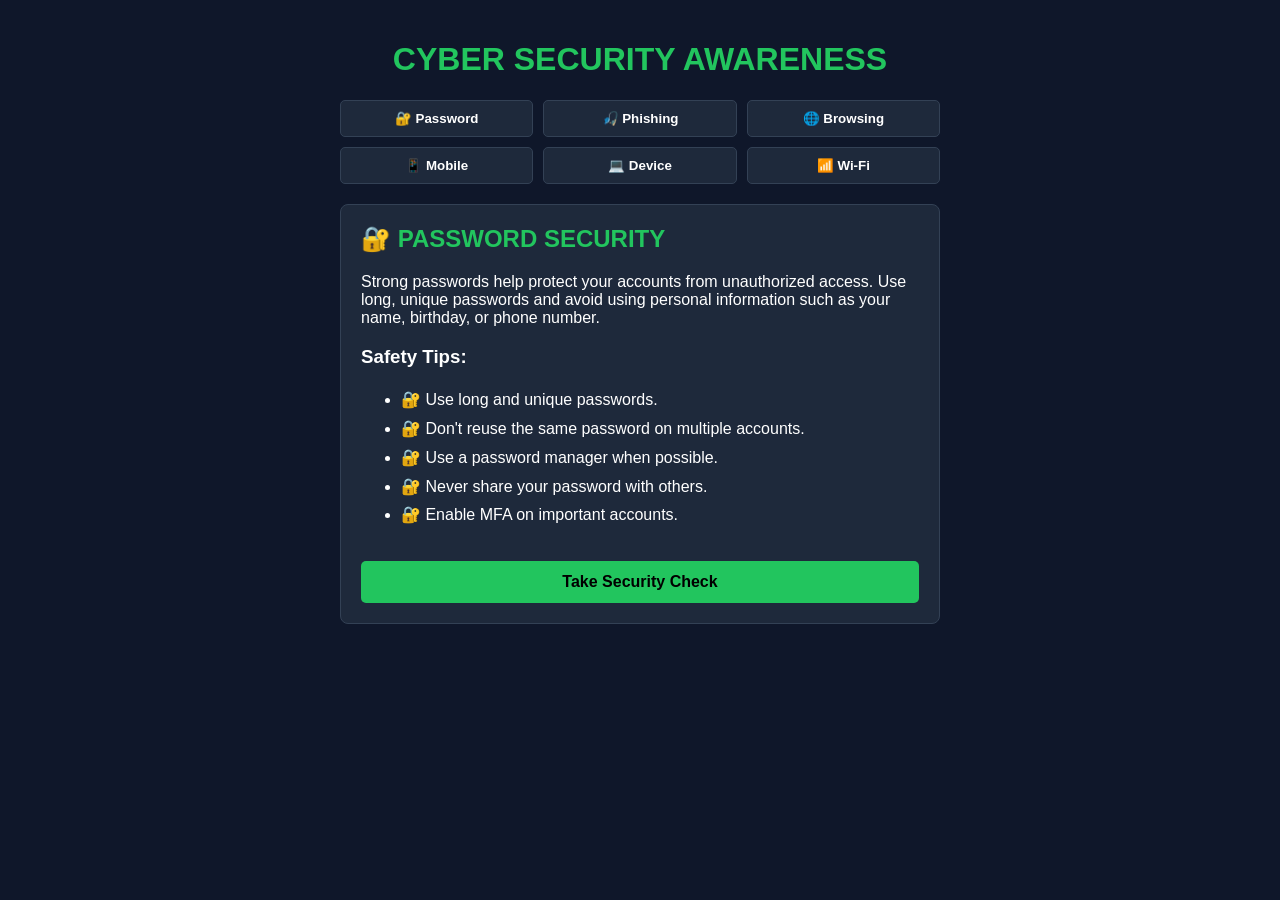
<file: Awareness and Tips/index.html>
<!DOCTYPE html>
<html lang="en">
<head>
    <meta charset="UTF-8">
    <meta name="viewport" content="width=device-width, initial-scale=1.0">
    <title>Cyber Security Awareness & Security Check</title>
    <link rel="stylesheet" href="style.css">
</head>
<body>

    <div class="container">
        <h1>CYBER SECURITY AWARENESS</h1>

        <!-- Step 1: Select Topic Buttons -->
        <div class="topics">
            <button onclick="showTips('passwords')">🔐 Password</button>
            <button onclick="showTips('phishing')">🎣 Phishing</button>
            <button onclick="showTips('browsing')">🌐 Browsing</button>
            <button onclick="showTips('mobile')">📱 Mobile</button>
            <button onclick="showTips('devices')">💻 Device</button>
            <button onclick="showTips('wifi')">📶 Wi-Fi</button>
        </div>

        <!-- Box 1: Awareness & Safety Tips -->
        <div id="tipsBox" class="box">
            <h2 id="topicTitle">🔐 PASSWORD SECURITY</h2>
            <p id="awarenessText"></p>

            <h3>Safety Tips:</h3>
            <ul id="tipsList"></ul>

            <button onclick="showQuestions()" class="btn-main">Take Security Check</button>
        </div>

        <!-- Box 2: 5 Yes/No Questions -->
        <div id="quizBox" class="box hidden">
            <h2>SECURITY CHECK</h2>
            <form onsubmit="checkScore(event)">
                <div id="questionsList"></div>
                <button type="submit" class="btn-main">Submit</button>
            </form>
        </div>

        <!-- Box 3: Score & Feedback -->
        <div id="resultBox" class="box text-center hidden">
            <h2>YOUR SCORE</h2>
            <div id="scoreText" class="score">0 / 100</div>
            <div id="ratingBadge" class="badge">🟢 EXCELLENT</div>
            <p id="ratingDesc"></p>
            <p id="countSummary"></p>
            <div id="breakdown"></div>
            <button onclick="showTips(currentTopic)" class="btn-main">Try Again</button>
        </div>
    </div>

    <script src="script.js"></script>
</body>
</html>
</file>
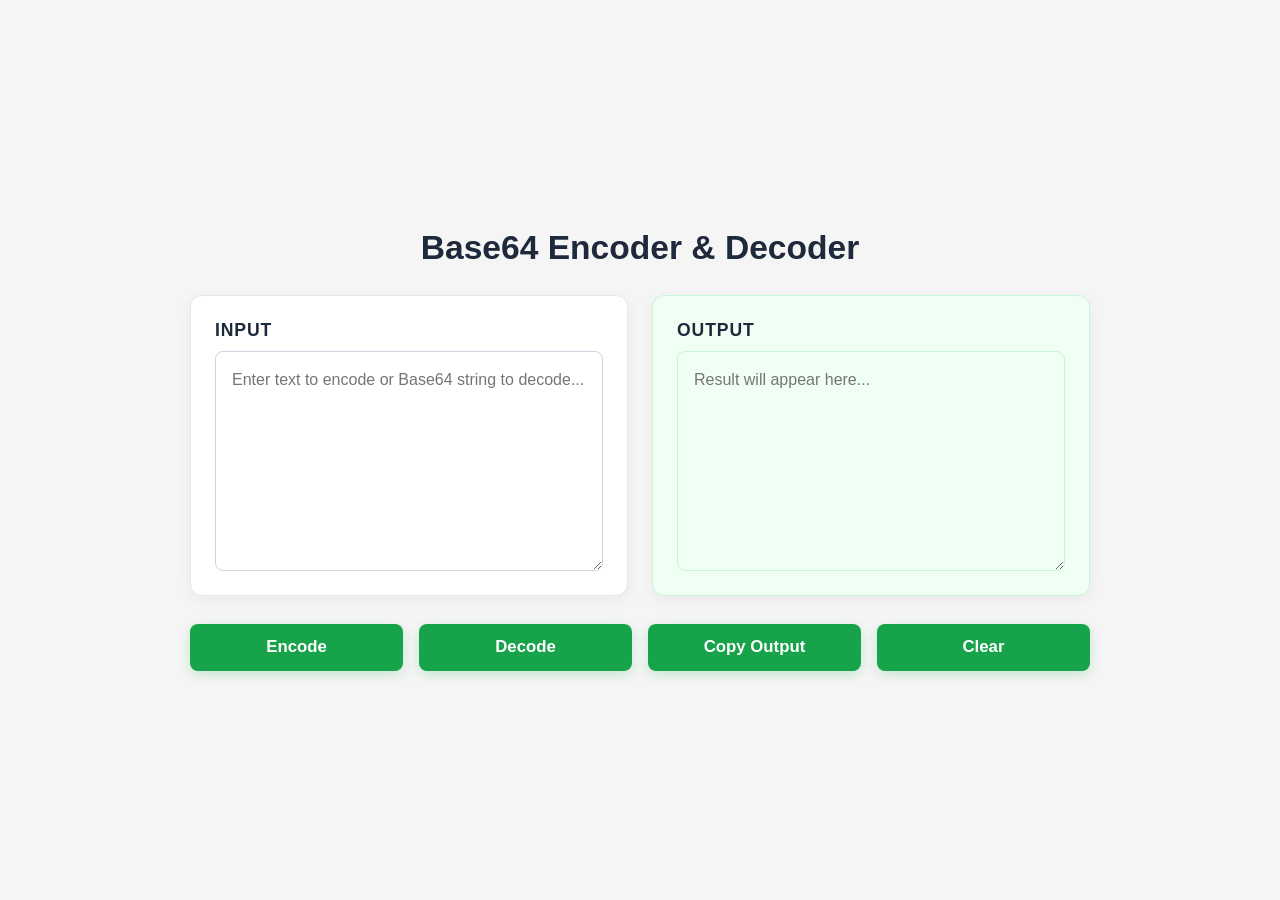
<file: Base64-Encoder/index.html>
<!DOCTYPE html>
<html lang="en">
<head>
  <meta charset="UTF-8">
  <meta name="viewport" content="width=device-width, initial-scale=1.0">
  <title>Base64 Encoder & Decoder</title>
  <link rel="stylesheet" href="style.css">
</head>
<body>

  <div class="split-container">
    <h1>Base64 Encoder & Decoder</h1>

    <div class="split-panels">
      <div class="panel left-panel">
        <label for="inputText" class="panel-label">INPUT</label>
        <textarea id="inputText" placeholder="Enter text to encode or Base64 string to decode..."></textarea>
      </div>

      <div class="panel right-panel">
        <label for="outputText" class="panel-label">OUTPUT</label>
        <textarea id="outputText" readonly placeholder="Result will appear here..."></textarea>
      </div>
    </div>

    <div id="errorMessage" class="error-banner">Invalid Base64 String</div>

    <div class="button-row">
      <button class="btn btn-green" onclick="encodeText()">Encode</button>
      <button class="btn btn-green" onclick="decodeText()">Decode</button>
      <button class="btn btn-green" onclick="copyOutput()">Copy Output</button>
      <button class="btn btn-green" onclick="clearFields()">Clear</button>
    </div>
  </div>

  <div id="copyModal" class="modal-overlay">
    <div class="modal-dialog">
      <div id="modalIcon" class="modal-icon">📋</div>
      <div id="modalTitle" class="modal-title">Copied output to clipboard!</div>
      <button class="btn btn-green modal-btn" onclick="closeCopyModal()">OK</button>
    </div>
  </div>

  <script src="script.js"></script>
</body>
</html>
</file>
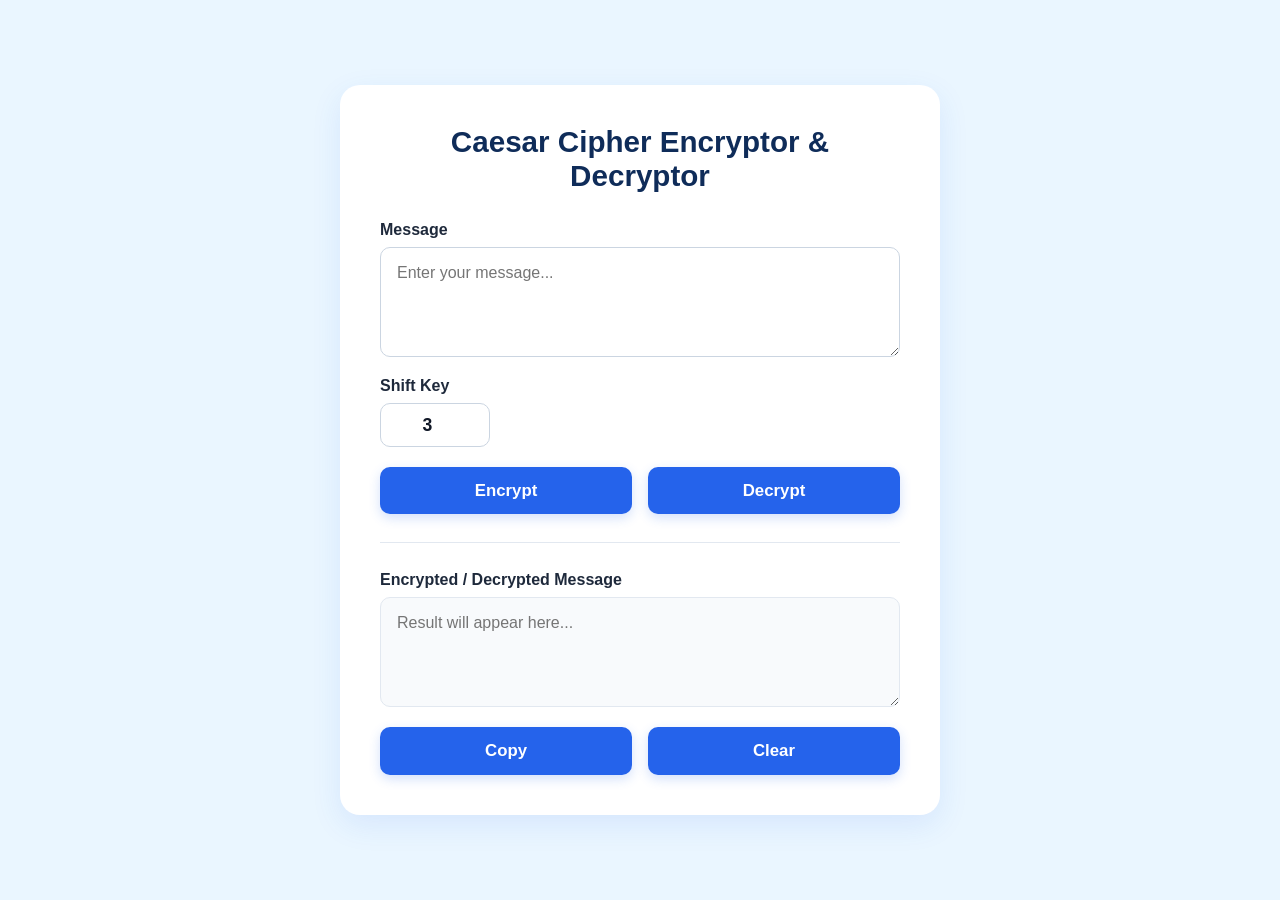
<file: Caesar-Cipher/index.html>
<!DOCTYPE html>
<html lang="en">
<head>
  <meta charset="UTF-8">
  <meta name="viewport" content="width=device-width, initial-scale=1.0">
  <title>Caesar Cipher Encryptor & Decryptor</title>
  <link rel="stylesheet" href="style.css">
</head>
<body>

  <div class="card-container">
    <h1>Caesar Cipher Encryptor & Decryptor</h1>

    <div class="form-group">
      <label for="inputText" class="label">Message</label>
      <textarea id="inputText" placeholder="Enter your message..."></textarea>
    </div>

    <div class="form-group">
      <label for="shiftValue" class="label">Shift Key</label>
      <input type="number" id="shiftValue" class="shift-input" min="1" max="25" value="3">
    </div>

    <div class="button-row">
      <button class="btn btn-blue" onclick="encryptText()">Encrypt</button>
      <button class="btn btn-blue" onclick="decryptText()">Decrypt</button>
    </div>

    <hr class="divider">

    <div class="form-group">
      <label for="outputText" class="label">Encrypted / Decrypted Message</label>
      <textarea id="outputText" class="output-box" readonly placeholder="Result will appear here..."></textarea>
    </div>

    <div class="button-row">
      <button class="btn btn-blue" onclick="copyOutput()">Copy</button>
      <button class="btn btn-blue" onclick="clearFields()">Clear</button>
    </div>
  </div>

  <div id="copyModal" class="modal-overlay">
    <div class="modal-dialog">
      <div id="modalIcon" class="modal-icon">📋</div>
      <div id="modalTitle" class="modal-title">Copied output to clipboard!</div>
      <button class="btn btn-blue modal-btn" onclick="closeCopyModal()">OK</button>
    </div>
  </div>

  <script src="script.js"></script>
</body>
</html>
</file>
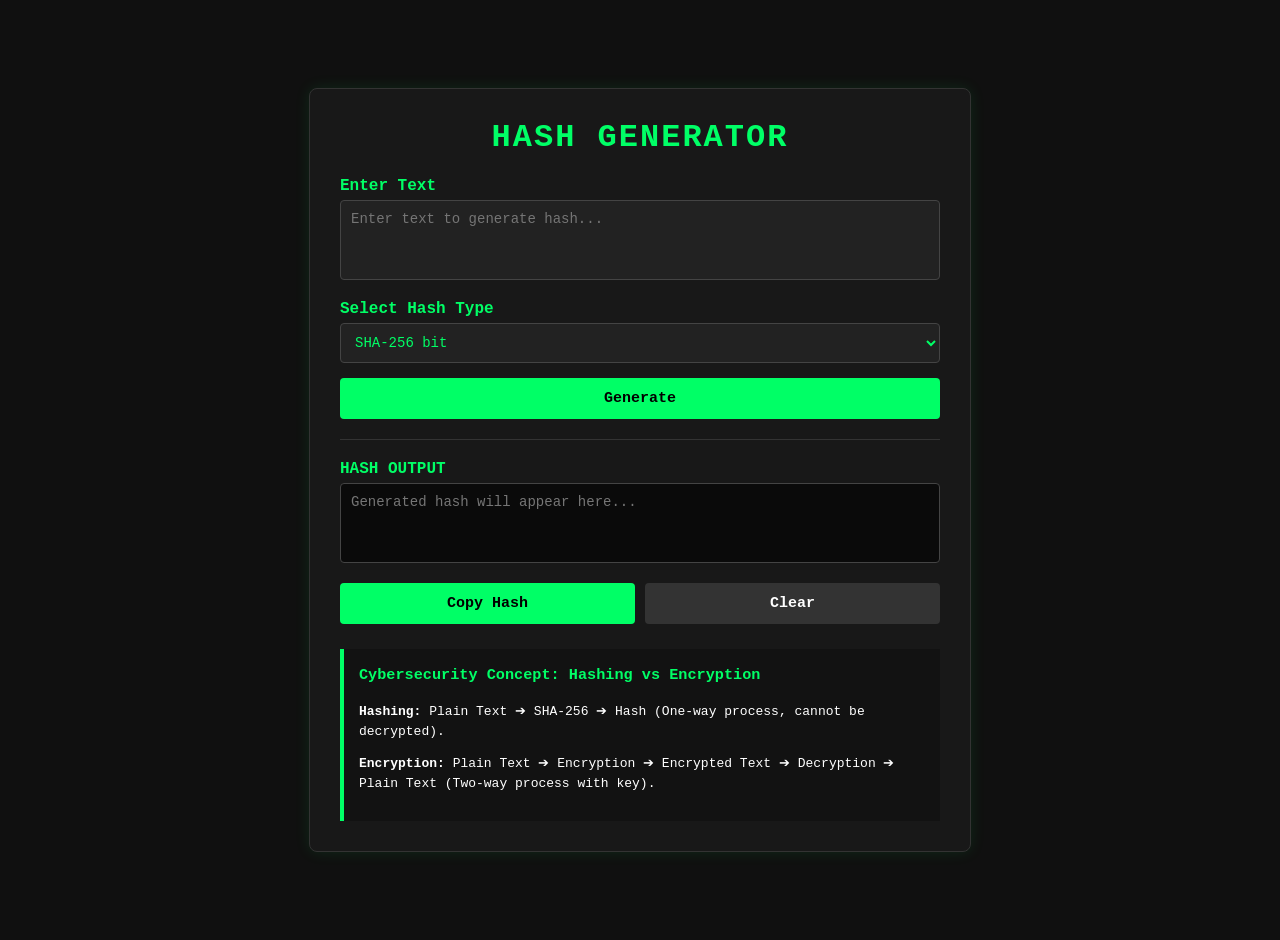
<file: Hash Generator/index.html>
<!DOCTYPE html>
<html lang="en">

<head>
    <meta charset="UTF-8">
    <meta name="viewport" content="width=device-width, initial-scale=1.0">
    <title>Hash Generator</title>
    <link rel="stylesheet" href="style.css">
</head>

<body>

    <div class="container">
        <h1>HASH GENERATOR</h1>

        <!-- Input Text Area -->
        <label for="inputText">Enter Text</label>
        <textarea id="inputText" placeholder="Enter text to generate hash..."></textarea>

        <!-- Select Hash Algorithm -->
        <label for="hashAlgo">Select Hash Type</label>
        <select id="hashAlgo">
            <option value="SHA-256">SHA-256 bit</option>
            <option value="SHA-512">SHA-512 bit</option>
            <option value="SHA-384">SHA-384 bit</option>
            <option value="SHA-1">SHA-1 bit</option>
        </select>

        <!-- Generate Button -->
        <button id="generateBtn" onclick="generateHash()">Generate</button>

        <hr>

        <!-- Output Hash Box -->
        <label for="hashOutput">HASH OUTPUT</label>
        <textarea id="hashOutput" readonly placeholder="Generated hash will appear here..."></textarea>

        <!-- Copy and Clear Action Buttons -->
        <div class="button-group">
            <button onclick="copyHash()">Copy Hash</button>
            <button onclick="clearFields()" class="btn-clear">Clear</button>
        </div>

        <!-- Important Cybersecurity Concept -->
        <div class="concept-section">
            <h3>Cybersecurity Concept: Hashing vs Encryption</h3>
            <p><strong>Hashing:</strong> Plain Text ➔ SHA-256 ➔ Hash (One-way process, cannot be decrypted).</p>
            <p><strong>Encryption:</strong> Plain Text ➔ Encryption ➔ Encrypted Text ➔ Decryption ➔ Plain Text (Two-way
                process with key).</p>
        </div>
    </div>

    <script src="script.js"></script>
</body>

</html>
</file>
<file: Awareness and Tips/style.css>
/* Simple Dark Theme */
body {
    background-color: #0F172A;
    color: #FFFFFF;
    font-family: Arial, sans-serif;
    margin: 0;
    padding: 20px;
}

.container {
    max-width: 600px;
    margin: 0 auto;
}

h1 {
    color: #22C55E;
    text-align: center;
}

/* Topic Buttons */
.topics {
    display: grid;
    grid-template-columns: repeat(3, 1fr);
    gap: 10px;
    margin-bottom: 20px;
}

.topics button {
    background-color: #1E293B;
    color: #FFFFFF;
    border: 1px solid #334155;
    padding: 10px;
    border-radius: 5px;
    font-weight: bold;
    cursor: pointer;
}

.topics button:hover {
    background-color: #22C55E;
    color: #000000;
}

/* Box Styling */
.box {
    background-color: #1E293B;
    border: 1px solid #334155;
    border-radius: 8px;
    padding: 20px;
    margin-bottom: 20px;
}

.box h2 {
    color: #22C55E;
    margin-top: 0;
}

.box ul {
    line-height: 1.8;
}

/* Question Items */
.q-item {
    background-color: #0F172A;
    padding: 12px;
    border-radius: 5px;
    margin-bottom: 10px;
}

.q-item p {
    margin: 0 0 8px 0;
    font-weight: bold;
}

.options label {
    margin-right: 20px;
    cursor: pointer;
}

/* Main Action Button */
.btn-main {
    width: 100%;
    background-color: #22C55E;
    color: #000000;
    border: none;
    padding: 12px;
    border-radius: 5px;
    font-size: 16px;
    font-weight: bold;
    cursor: pointer;
    margin-top: 15px;
}

.btn-main:hover {
    background-color: #16a34a;
}

/* Score & Rating Results */
.text-center {
    text-align: center;
}

.score {
    font-size: 36px;
    font-weight: bold;
    margin: 10px 0;
}

.badge {
    display: inline-block;
    padding: 6px 16px;
    border-radius: 15px;
    font-weight: bold;
    margin-bottom: 10px;
}

.excellent { background-color: #22C55E; color: #000; }
.good { background-color: #EAB308; color: #000; }
.moderate { background-color: #F97316; color: #000; }
.poor { background-color: #EF4444; color: #FFF; }

#breakdown {
    text-align: left;
    margin-top: 15px;
}

.review-item {
    background-color: #0F172A;
    padding: 8px 12px;
    border-radius: 4px;
    margin-bottom: 6px;
    font-size: 13px;
}

.correct { border-left: 4px solid #22C55E; }
.incorrect { border-left: 4px solid #EF4444; }

.hidden {
    display: none;
}
</file>
<file: Base64-Encoder/style.css>
* {
  box-sizing: border-box;
  margin: 0;
  padding: 0;
  font-family: 'Segoe UI', Tahoma, Geneva, Verdana, sans-serif;
}

body {
  background-color: #F5F5F5;
  color: #111827;
  display: flex;
  justify-content: center;
  align-items: center;
  min-height: 100vh;
  padding: 2rem 1.5rem;
}

.split-container {
  width: 100%;
  max-width: 900px;
  display: flex;
  flex-direction: column;
  gap: 1.75rem;
}

h1 {
  color: #1E293B;
  text-align: center;
  font-size: 2.1rem;
  font-weight: 700;
}

.split-panels {
  display: grid;
  grid-template-columns: 1fr 1fr;
  gap: 1.5rem;
}

.panel {
  display: flex;
  flex-direction: column;
  gap: 0.6rem;
  padding: 1.5rem;
  border-radius: 12px;
  box-shadow: 0 4px 15px rgba(0, 0, 0, 0.05);
  border: 1px solid #E2E8F0;
}

.left-panel {
  background-color: #FFFFFF;
}

.left-panel textarea {
  background-color: #FFFFFF;
  border-color: #CBD5E1;
}

.right-panel {
  background-color: #F0FFF4;
  border-color: #C6F6D5;
}

.right-panel textarea {
  background-color: #F0FFF4;
  border-color: #C6F6D5;
}

.panel-label {
  font-weight: 700;
  font-size: 1.1rem;
  letter-spacing: 0.05em;
  color: #1E293B;
}

textarea {
  width: 100%;
  height: 220px;
  padding: 1rem;
  font-size: 1rem;
  border: 1.5px solid;
  border-radius: 8px;
  resize: vertical;
  outline: none;
  color: #111827;
  line-height: 1.5;
  transition: border-color 0.2s ease, box-shadow 0.2s ease;
}

textarea:focus {
  border-color: #16A34A;
  box-shadow: 0 0 0 3px rgba(22, 163, 74, 0.15);
}

.error-banner {
  display: none;
  background-color: #FEE2E2;
  color: #DC2626;
  border: 1px solid #FCA5A5;
  padding: 0.75rem 1rem;
  border-radius: 8px;
  font-weight: 600;
  text-align: center;
}

.error-banner.active {
  display: block;
}

.button-row {
  display: flex;
  gap: 1rem;
  justify-content: center;
  flex-wrap: wrap;
}

.button-row .btn {
  flex: 1;
  min-width: 140px;
}

.btn {
  padding: 0.85rem 1.25rem;
  font-size: 1.05rem;
  font-weight: 600;
  border: none;
  border-radius: 8px;
  cursor: pointer;
  transition: background-color 0.2s ease, transform 0.1s ease, box-shadow 0.2s ease;
}

.btn:active {
  transform: scale(0.98);
}

.btn-green {
  background-color: #16A34A;
  color: #FFFFFF;
  box-shadow: 0 4px 12px rgba(22, 163, 74, 0.2);
}

.btn-green:hover {
  background-color: #15803D;
  box-shadow: 0 6px 16px rgba(22, 163, 74, 0.3);
}

.modal-overlay {
  position: fixed;
  top: 0; left: 0;
  width: 100vw; height: 100vh;
  background-color: rgba(15, 23, 42, 0.5);
  backdrop-filter: blur(4px);
  display: flex;
  align-items: center;
  justify-content: center;
  z-index: 1000;
  opacity: 0;
  pointer-events: none;
  transition: opacity 0.25s ease;
}

.modal-overlay.active {
  opacity: 1;
  pointer-events: auto;
}

.modal-dialog {
  background: #FFFFFF;
  padding: 2rem;
  border-radius: 16px;
  box-shadow: 0 20px 40px rgba(0, 0, 0, 0.25);
  text-align: center;
  max-width: 350px;
  width: 90%;
  transform: scale(0.85);
  transition: transform 0.25s cubic-bezier(0.34, 1.56, 0.64, 1);
  display: flex;
  flex-direction: column;
  align-items: center;
  gap: 1rem;
}

.modal-overlay.active .modal-dialog {
  transform: scale(1);
}

.modal-icon {
  font-size: 3rem;
}

.modal-title {
  font-size: 1.15rem;
  font-weight: 700;
  color: #1E293B;
  line-height: 1.4;
}

.modal-btn {
  width: 100%;
}

@media (max-width: 768px) {
  .split-panels {
    grid-template-columns: 1fr;
  }
  .button-row {
    flex-direction: column;
  }
  .button-row .btn {
    width: 100%;
  }
}
</file>
<file: Caesar-Cipher/style.css>
* {
  box-sizing: border-box;
  margin: 0;
  padding: 0;
  font-family: 'Segoe UI', Tahoma, Geneva, Verdana, sans-serif;
}

body {
  background-color: #EAF6FF;
  color: #111827;
  display: flex;
  justify-content: center;
  align-items: center;
  min-height: 100vh;
  padding: 1.5rem;
}

.card-container {
  width: 100%;
  max-width: 600px;
  background-color: #FFFFFF;
  padding: 2.5rem;
  border-radius: 20px;
  box-shadow: 0 10px 30px rgba(37, 99, 235, 0.1);
  display: flex;
  flex-direction: column;
  gap: 1.25rem;
}

h1 {
  color: #0F2C59;
  text-align: center;
  font-size: 1.85rem;
  font-weight: 700;
  margin-bottom: 0.5rem;
}

.form-group {
  display: flex;
  flex-direction: column;
  gap: 0.5rem;
}

.label {
  font-weight: 600;
  color: #1E293B;
  font-size: 1rem;
}

textarea {
  width: 100%;
  height: 110px;
  padding: 1rem;
  font-size: 1rem;
  border: 1.5px solid #CBD5E1;
  border-radius: 10px;
  resize: vertical;
  outline: none;
  background-color: #FFFFFF;
  color: #111827;
  transition: border-color 0.2s ease, box-shadow 0.2s ease;
}

textarea:focus {
  border-color: #2563EB;
  box-shadow: 0 0 0 3px rgba(37, 99, 235, 0.15);
}

.shift-input {
  width: 110px;
  padding: 0.65rem;
  font-size: 1.1rem;
  font-weight: 700;
  text-align: center;
  border: 1.5px solid #CBD5E1;
  border-radius: 10px;
  outline: none;
  background-color: #FFFFFF;
  color: #111827;
  transition: border-color 0.2s ease;
}

.shift-input:focus {
  border-color: #2563EB;
}

.output-box {
  background-color: #F8FAFC;
  border-color: #E2E8F0;
  color: #111827;
}

.divider {
  border: none;
  height: 1px;
  background-color: #E2E8F0;
  margin: 0.5rem 0;
}

.button-row {
  display: flex;
  gap: 1rem;
}

.btn {
  flex: 1;
  padding: 0.85rem;
  font-size: 1.05rem;
  font-weight: 600;
  border: none;
  border-radius: 10px;
  cursor: pointer;
  transition: background-color 0.2s ease, transform 0.1s ease, box-shadow 0.2s ease;
}

.btn:active {
  transform: scale(0.98);
}

.btn-blue {
  background-color: #2563EB;
  color: #FFFFFF;
  box-shadow: 0 4px 12px rgba(37, 99, 235, 0.2);
}

.btn-blue:hover {
  background-color: #1D4ED8;
  box-shadow: 0 6px 16px rgba(37, 99, 235, 0.3);
}

.modal-overlay {
  position: fixed;
  top: 0; left: 0;
  width: 100vw; height: 100vh;
  background-color: rgba(15, 23, 42, 0.5);
  backdrop-filter: blur(4px);
  display: flex;
  align-items: center;
  justify-content: center;
  z-index: 1000;
  opacity: 0;
  pointer-events: none;
  transition: opacity 0.25s ease;
}

.modal-overlay.active {
  opacity: 1;
  pointer-events: auto;
}

.modal-dialog {
  background: #FFFFFF;
  padding: 2rem;
  border-radius: 16px;
  box-shadow: 0 20px 40px rgba(0, 0, 0, 0.25);
  text-align: center;
  max-width: 350px;
  width: 90%;
  transform: scale(0.85);
  transition: transform 0.25s cubic-bezier(0.34, 1.56, 0.64, 1);
  display: flex;
  flex-direction: column;
  align-items: center;
  gap: 1rem;
}

.modal-overlay.active .modal-dialog {
  transform: scale(1);
}

.modal-icon {
  font-size: 3rem;
}

.modal-title {
  font-size: 1.15rem;
  font-weight: 700;
  color: #0F2C59;
  line-height: 1.4;
}

.modal-btn {
  width: 100%;
}

@media (max-width: 480px) {
  .button-row {
    flex-direction: column;
  }
}
</file>
<file: Hash Generator/style.css>
/* Terminal-Style Theme for Hash Generator */
body {
    background-color: #101010;
    color: #ffffff;
    font-family: 'Courier New', Courier, monospace;
    display: flex;
    justify-content: center;
    align-items: center;
    min-height: 100vh;
    margin: 0;
    padding: 20px;
}

/* Card Container */
.container {
    background-color: #181818;
    border: 1px solid #333333;
    border-radius: 8px;
    padding: 30px;
    width: 100%;
    max-width: 600px;
    box-shadow: 0 0 15px rgba(0, 255, 102, 0.1);
}

/* Headings and Labels */
h1 {
    color: #00ff66;
    text-align: center;
    margin-top: 0;
    letter-spacing: 2px;
}

label {
    display: block;
    margin-top: 15px;
    margin-bottom: 5px;
    color: #00ff66;
    font-weight: bold;
}

/* Textarea Inputs */
textarea {
    width: 100%;
    height: 80px;
    background-color: #222222;
    color: #ffffff;
    border: 1px solid #444444;
    border-radius: 4px;
    padding: 10px;
    font-family: monospace;
    font-size: 14px;
    box-sizing: border-box;
    resize: none;
}

#hashOutput {
    background-color: #0a0a0a;
    color: #00ff66;
}

/* Dropdown Select */
select {
    width: 100%;
    padding: 10px;
    background-color: #222222;
    color: #00ff66;
    border: 1px solid #444444;
    border-radius: 4px;
    font-family: monospace;
    font-size: 14px;
}

/* Horizontal Line */
hr {
    border: 0;
    border-top: 1px solid #333333;
    margin: 20px 0;
}

/* Buttons */
button {
    width: 100%;
    padding: 12px;
    background-color: #00ff66;
    color: #000000;
    border: none;
    border-radius: 4px;
    font-weight: bold;
    font-family: monospace;
    font-size: 15px;
    cursor: pointer;
    margin-top: 15px;
}

button:hover {
    background-color: #00cc52;
}

.button-group {
    display: flex;
    gap: 10px;
}

.button-group button {
    flex: 1;
}

.btn-clear {
    background-color: #333333;
    color: #ffffff;
}

.btn-clear:hover {
    background-color: #555555;
}

/* Cybersecurity Concept Box */
.concept-section {
    margin-top: 25px;
    padding: 15px;
    background-color: #121212;
    border-left: 4px solid #00ff66;
    font-size: 13px;
    line-height: 1.5;
}

.concept-section h3 {
    margin-top: 0;
    color: #00ff66;
}
</file>
